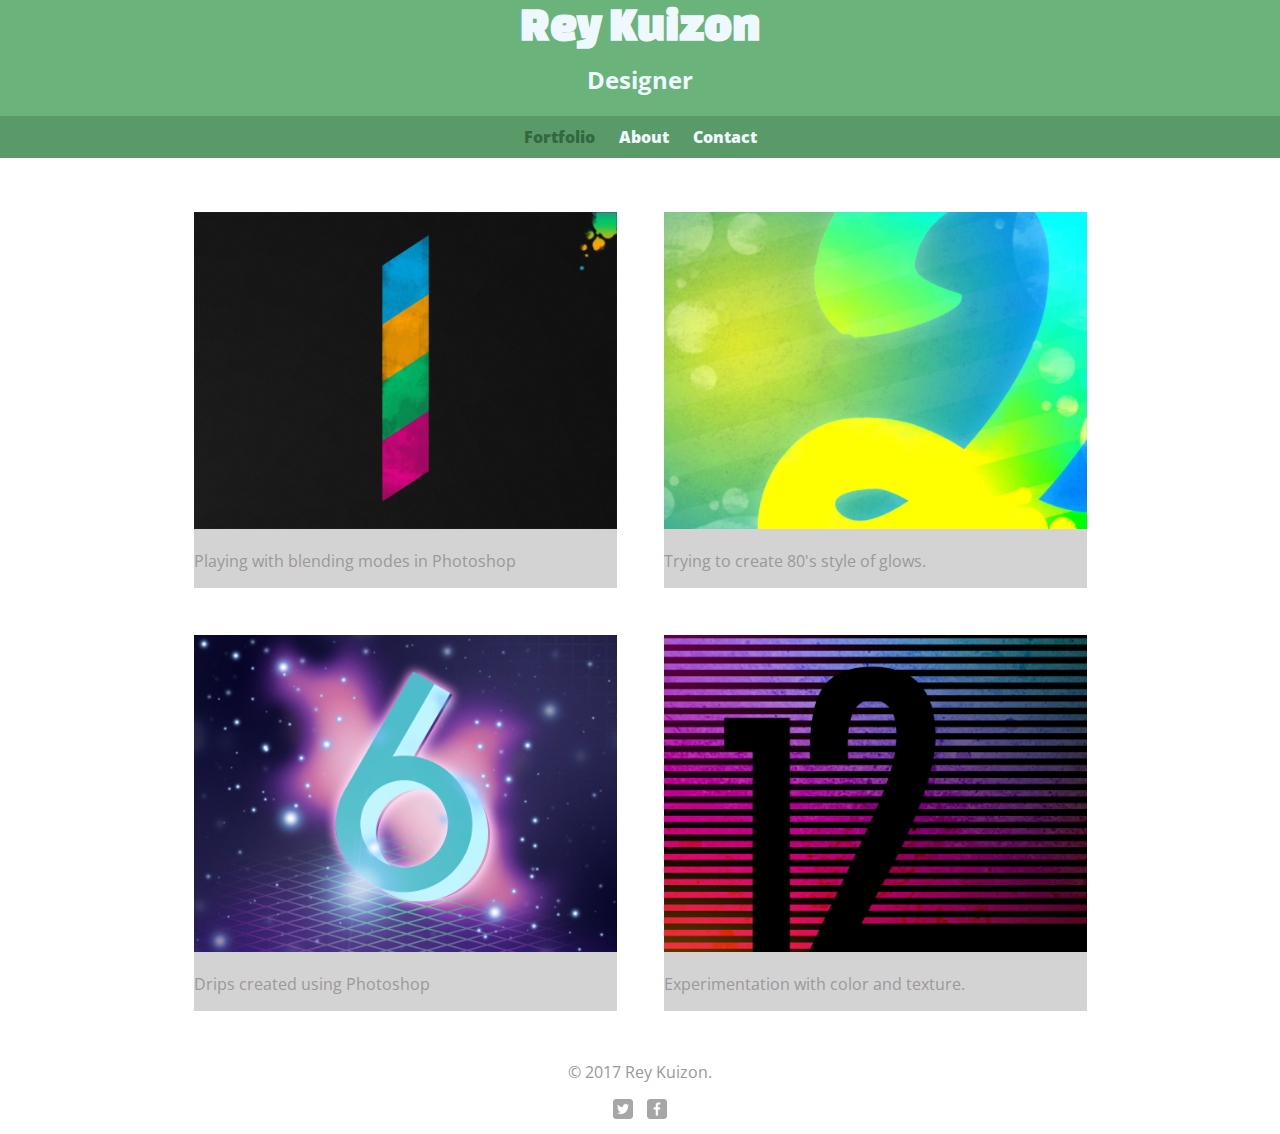
<file: index.html>
<!DOCTYPE html>
<html>

<head>
	<meta charset="utf-8">
	<title>Rey Kuizon | Designer</title>
	<link rel="stylesheet" href="css/normalize.css">
	<link href="https://fonts.googleapis.com/css?family=Changa+One|Open+Sans" rel="stylesheet">
	<link rel="stylesheet" href="css/main.css">
</head>

<body>

	<header>
		<div id="logo">
			<a href="index.html">
				<h1>Rey Kuizon</h1>
				<h2> Designer</h2>
			</a>
		</div>
		<nav>
			<ul>
				<li><a href="index.html" class="selected">Fortfolio</a></li>
				<li><a href="about.html">About</a></li>
				<li><a href="contact.html">Contact</a></li>
			</ul>
		</nav>
	</header>

	<div id="wrapper">
		<section>
			<ul id="gallery">
				<li>
					<a href="img/numbers-01.jpg">
						<img src="/img/numbers-01.jpg" alt="">
					</a>
					<p>Playing with blending modes in Photoshop</p>
				</li>
				<li>
					<a href="img/numbers-02.jpg">
						<img src="/img/numbers-02.jpg" alt="">
					</a>
					<p>Trying to create 80's style of glows.</p>
				</li>
				<li>
					<a href="img/numbers-06.jpg">
						<img src="/img/numbers-06.jpg" alt="">
					</a>
					<p>Drips created using Photoshop</p>
				</li>
				<li>
					<a href="img/numbers-12.jpg">
						<img src="/img/numbers-12.jpg" alt="">
					</a>
					<p>Experimentation with color and texture.</p>
				</li>
			</ul>
		</section>
	</div>

	<footer>
		<p>&copy; 2017 Rey Kuizon.</p>
		<a href="http://twitter.com"><img src="img/twitter-wrap.png" alt="twitter logo" class="social-icon"> </a>
		<a href="http://facebook.com"><img src="img/facebook-wrap.png" alt="facebook logo" class="social-icon"></a>
	</footer>

</body>

</html>
</file>
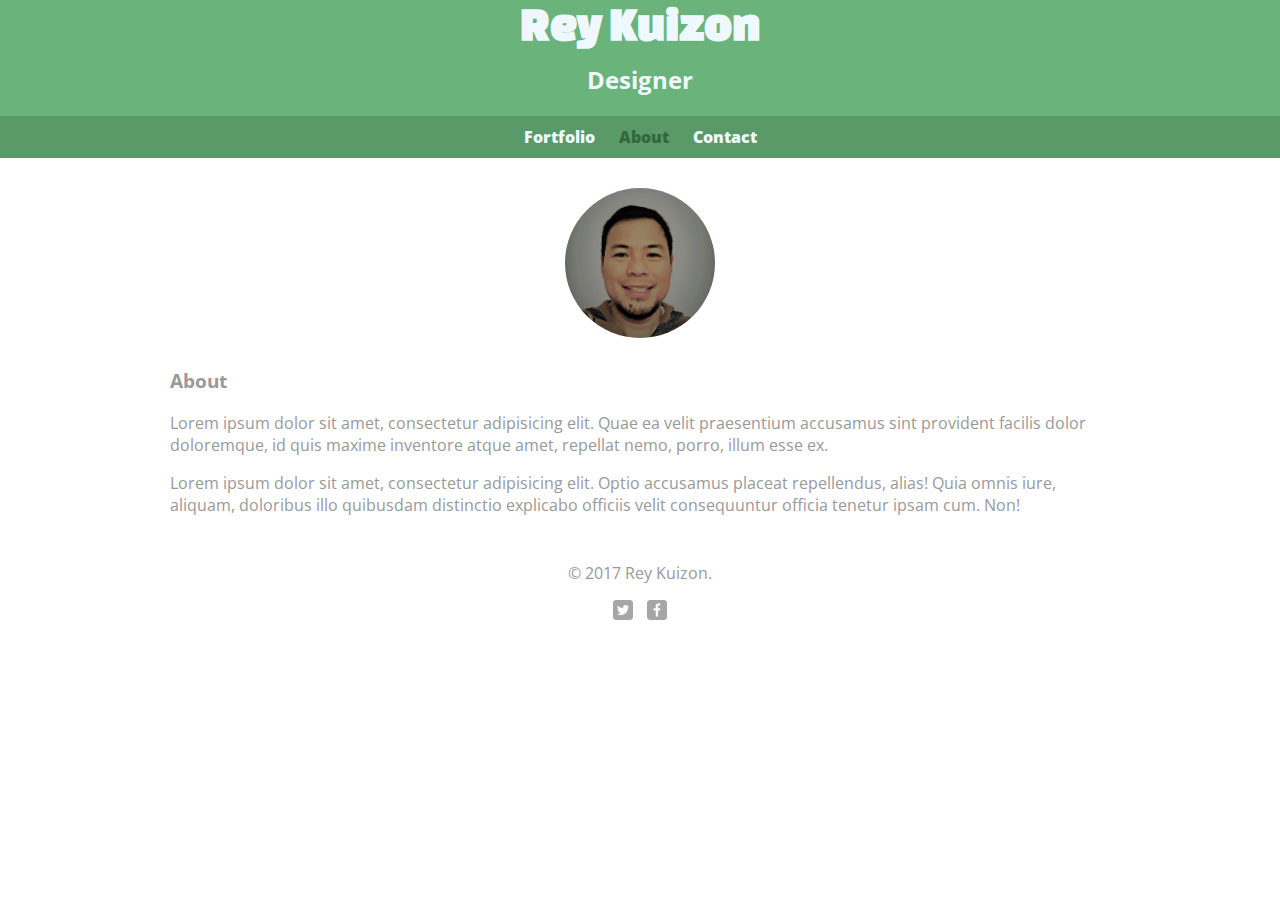
<file: about.html>
<!DOCTYPE html>
<html>

<head>
	<meta charset="utf-8">
	<title>Rey Kuizon | Designer</title>
	<link rel="stylesheet" href="css/normalize.css">
	<link href="https://fonts.googleapis.com/css?family=Changa+One|Open+Sans" rel="stylesheet">
	<link rel="stylesheet" href="css/main.css">
</head>

<body>
	<header>
	<div id="logo">
		<a href="index.html">
			<h1>Rey Kuizon</h1>
			<h2> Designer</h2>
		</a>
	</div>
		<nav>
			<ul>
				<li><a href="index.html">Fortfolio</a></li>
				<li><a href="about.html"  class="selected" >About</a></li>
				<li><a href="contact.html">Contact</a></li>
			</ul>
		</nav>
	</header>

	<div id="wrapper">
		<section>
			<img src="img/rey1.jpg" alt="" class="profile-photo">
			<h3> About</h3>
			<p>
				Lorem ipsum dolor sit amet, consectetur adipisicing elit. Quae ea velit praesentium accusamus sint provident facilis dolor doloremque, id quis maxime inventore atque amet, repellat nemo, porro, illum esse ex.
			</p>
			<p>
				Lorem ipsum dolor sit amet, consectetur adipisicing elit. Optio accusamus placeat repellendus, alias! Quia omnis iure, aliquam, doloribus illo quibusdam distinctio explicabo officiis velit consequuntur officia tenetur ipsam cum. Non!
			</p>
		</section>
	</div>
	<footer>
		<p>&copy; 2017 Rey Kuizon.</p>
		<a href="http://twitter.com"><img src="img/twitter-wrap.png" alt="twitter logo" class="social-icon"> </a>
		<a href="http://facebook.com"><img src="img/facebook-wrap.png" alt="facebook logo" class="social-icon"></a>
</body>
</footer>
</body>

</html>
</file>
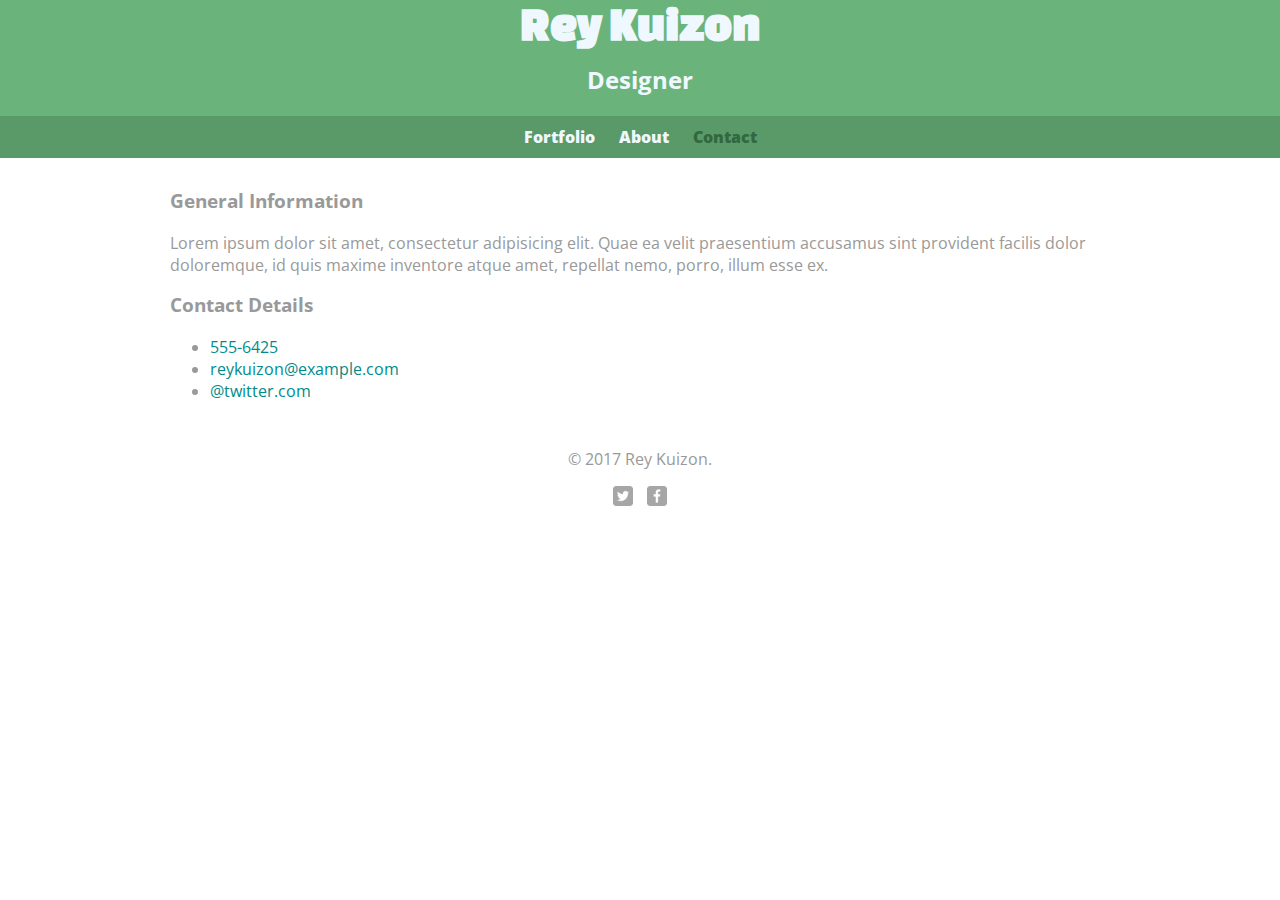
<file: contact.html>
<!DOCTYPE html>
<html>

<head>
	<meta charset="utf-8">
	<title>Rey Kuizon | Designer</title>
	<link rel="stylesheet" href="css/normalize.css">
	<link href="https://fonts.googleapis.com/css?family=Changa+One|Open+Sans" rel="stylesheet">
	<link rel="stylesheet" href="css/main.css">
</head>

<body>
	<header>
	<div id="logo">
		<a href="index.html">
			<h1>Rey Kuizon</h1>
			<h2> Designer</h2>
		</a>
	</div>
		<nav>
			<ul>
				<li><a href="index.html">Fortfolio</a></li>
				<li><a href="about.html"   >About</a></li>
				<li><a href="contact.html" class="selected">Contact</a></li>
			</ul>
		</nav>
	</header>
	
	<div id="wrapper">
		<section>
			<h3>General Information</h3>		
			<p>
				Lorem ipsum dolor sit amet, consectetur adipisicing elit. Quae ea velit praesentium accusamus sint provident facilis dolor doloremque, id quis maxime inventore atque amet, repellat nemo, porro, illum esse ex.
			</p>
		</section>
		<section>
			<h3>Contact Details</h3>
			<ul class="contact-info">
				<li class="phone"> <a href="tel:555-6425">555-6425</a></li>
				<li class="email"><a href="mailto:reykuizon@example.com">reykuizon@example.com</a></li>
				<li class="twitter"> <a href="http://twitter.com">@twitter.com</a></li>
			</ul>
		</section>
	</div>
	<footer>
		<p>&copy; 2017 Rey Kuizon.</p>
		<a href="http://twitter.com"><img src="img/twitter-wrap.png" alt="twitter logo" class="social-icon"> </a>
		<a href="http://facebook.com"><img src="img/facebook-wrap.png" alt="facebook logo" class="social-icon"></a>
</body>
</footer>
</body>

</html>
</file>
<file: css/main.css>
/***********************************
BODY
***********************************/

/* site body */

body {
	background-color: white;
	color: #999;
	font-family: 'Open Sans', sans-serif;
}

#wrapper {
	max-width: 940px;
	margin: 0 auto;
	padding: 0 5%;
}


h3 {
	margin: 0 0 1em 0;
}

/***********************************
PAGE PORTFOLIO
***********************************/

#gallery {
	margin: 0;
	padding: 0;
	list-style: none;
}

#gallery li {
	float: left;
	width: 45%;
	margin: 2.5%;
	background-color: lightgray;
}



/***********************************
HEADING
***********************************/

#logo {
	text-align: center;
	margin: 0;
}

h1 {
	font-family: 'Changa One', sans-serif;
	font-size: 3em;
	margin: -5px 0 0;
	line-height: 0.8em;
}

header {
	background-color: #6ab47b;
	color: aliceblue;
	float: left;
	margin: 0 0 30px 0;
	padding: 10px 0 0 0;
	width: 100%;
}


/* heading color */

h1,
h2 {
	color: aliceblue;
}



/***********************************
NAVIGATION
***********************************/

nav {
	background: #599a68;
	text-align: center;
	padding: 10px 0;
	margin: 20px 0 0;
}

nav ul {
	list-style: none;
	margin: 0 10px;
	padding: 0;
	
}

nav li {
	display: inline-block;
}


/* nav visited */

nav a,
nav a:visited {
	color: aliceblue;
}


/* selected a nav*/

nav a.selected,
nav a:hover {
	color: #32673f;
}


/* anchor color */

a {
	text-decoration: none;
	color: aliceblue;
}

nav a {
	font-weight: 800;
	padding: 15px 10px;
}



/***********************************
FOOTER
***********************************/

footer {
	text-align: center;
	padding: 10px 0;
	margin: 20px 0 0;
	clear: both;
}

.social-icon {
	width: 20px;
	height: 20px;
	margin: 0 5px;
}



/***********************************
ABOUT
***********************************/

.profile-photo{
	display: block;
	max-width: 150px;
	margin: 0 auto 30px;
	border-radius: 100%;
		
}
.contact-info a {
	color: darkcyan;
}
</file>
